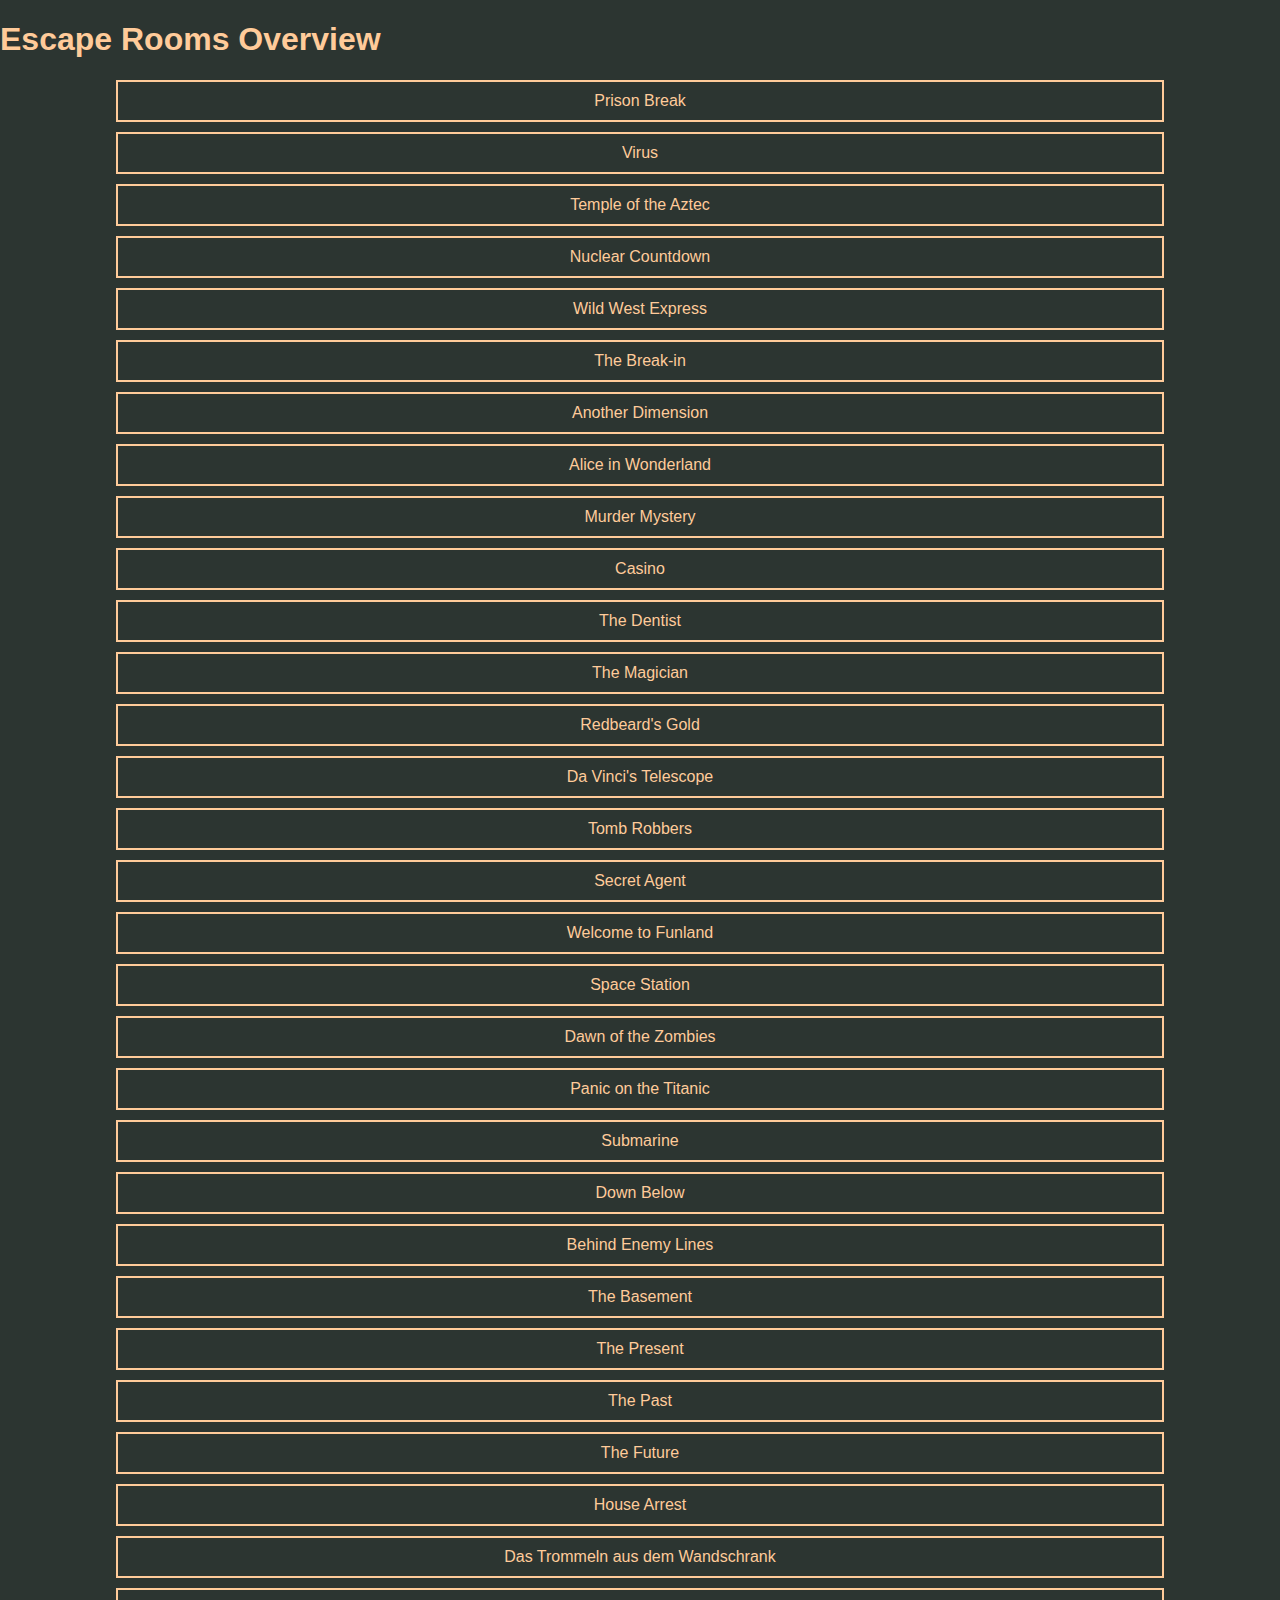
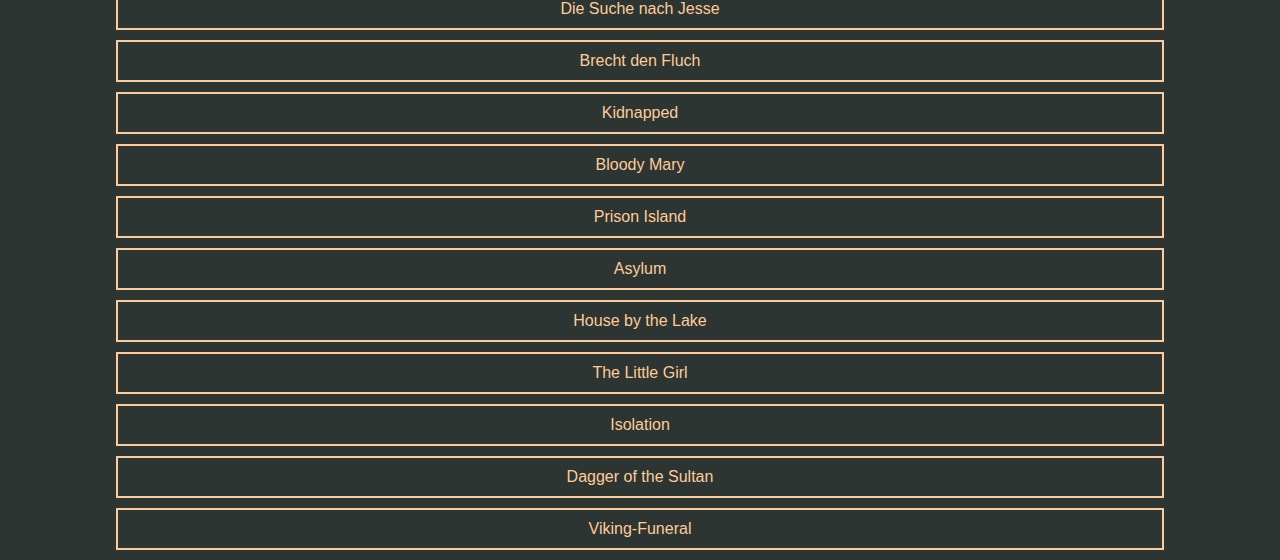
<file: index.html>
<!DOCTYPE html>
<html lang="en">
<head>
    <meta charset="UTF-8">
    <meta name="viewport" content="width=device-width, initial-scale=1.0">
    <title>Escape Rooms Overview</title>
    <style>
        body {
            font-family: Arial, sans-serif;
            margin: 0;
            padding: 0;
            color: #FFCB9A;
            background-color: #2C3531;
            box-sizing: border-box;
        }
        #links a {
            display: block;
            width: 80%;
            margin: 10px auto;
            padding: 10px;
            text-align: center;
            border: 2px solid #FFCB9A;
            color: #FFCB9A;
            text-decoration: none;
            transition: background-color 0.3s, color 0.3s;
        }

        #links a:hover {
            background-color: #FFCB9A;
            color: #2C3531;
        }
    </style>
</head>
<body>
    <h1>Escape Rooms Overview</h1>

    <div id="links"></div>

    <script>
        // Load JSON data and create links
        document.addEventListener("DOMContentLoaded", function() {
            fetch("games.json")
                .then(response => response.json())
                .then(data => createLinks(data))
                .catch(error => console.error("Error loading JSON:", error));
        });

        function createLinks(data) {
            const linksContainer = document.getElementById("links");

            for (const key in data) {
                if (data.hasOwnProperty(key)) {
                    const link = document.createElement("a");
                    link.href = `decoder.html?game-name=${encodeURIComponent(key)}`;
                    link.textContent = data[key]["title"];
                    link.style.display = "block"; // To display each link on a new line
                    linksContainer.appendChild(link);
                }
            }
        }
    </script>
</body>
</html>
</file>
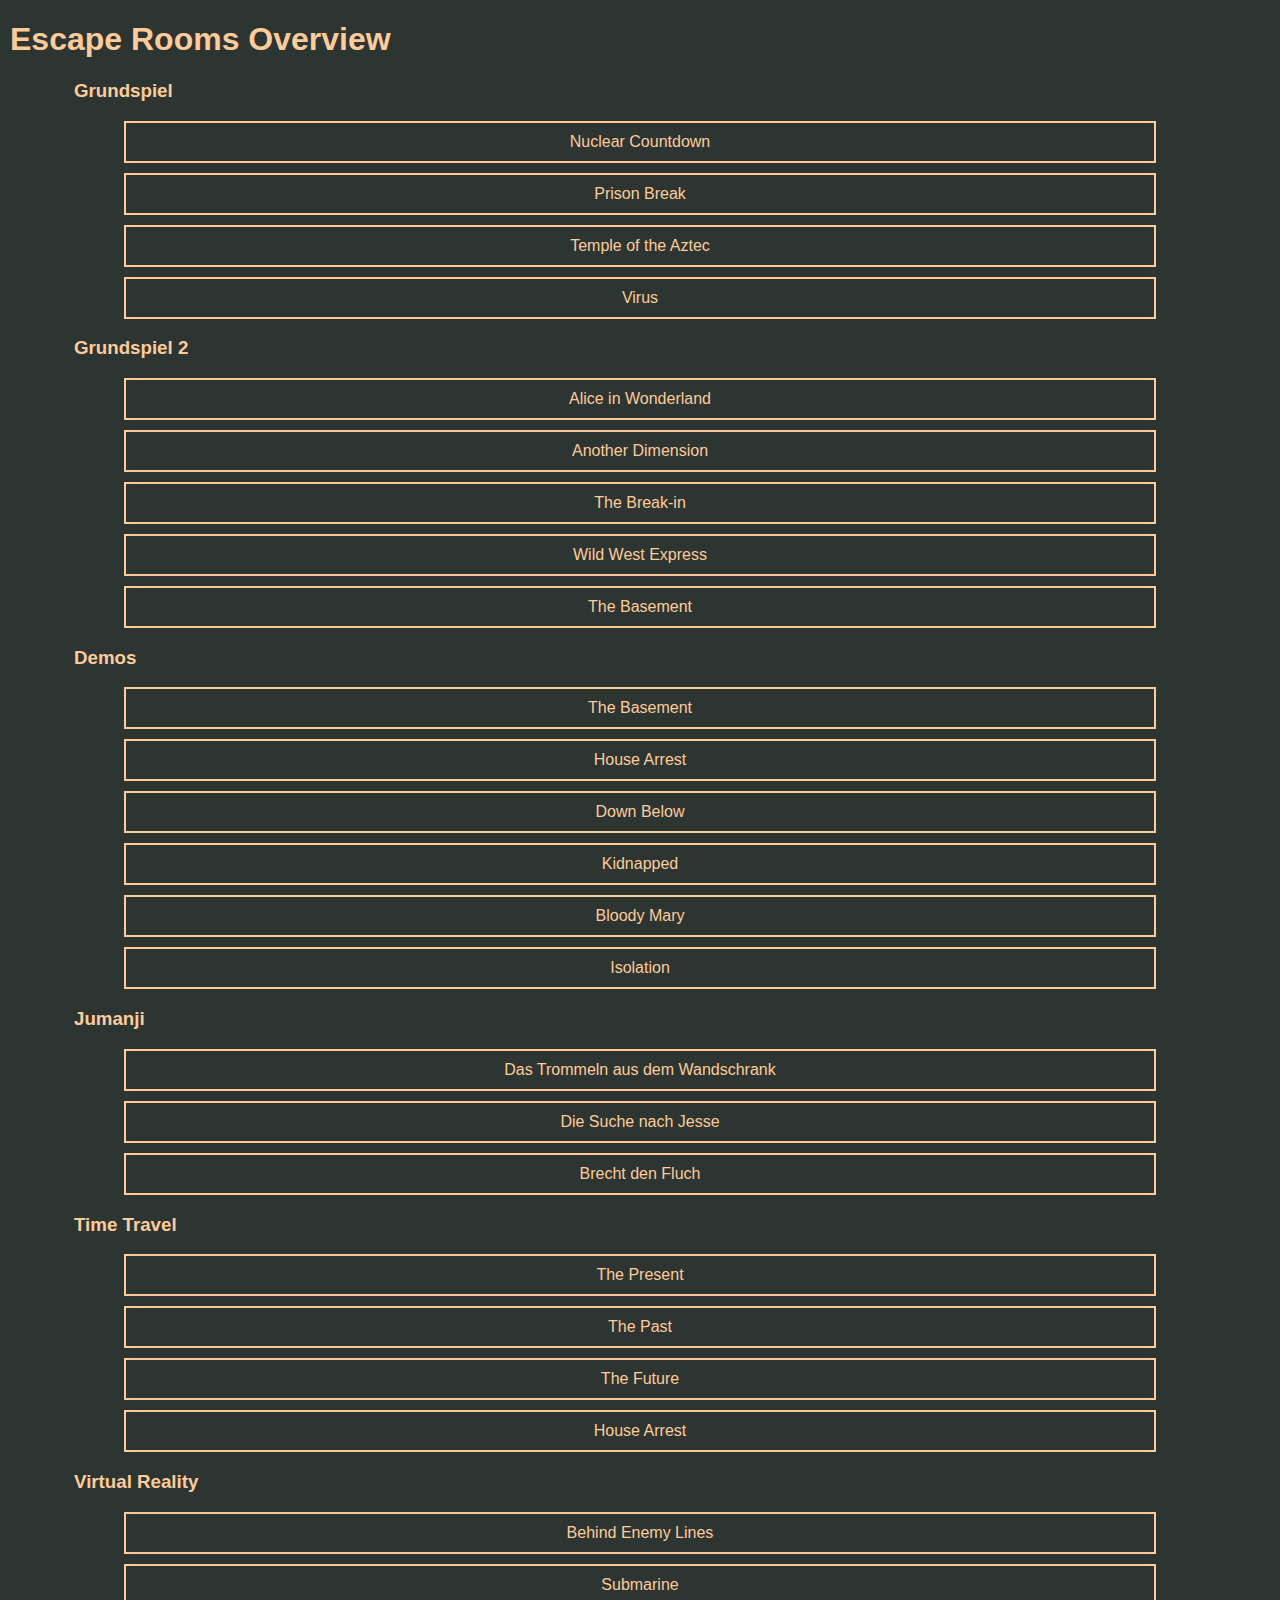
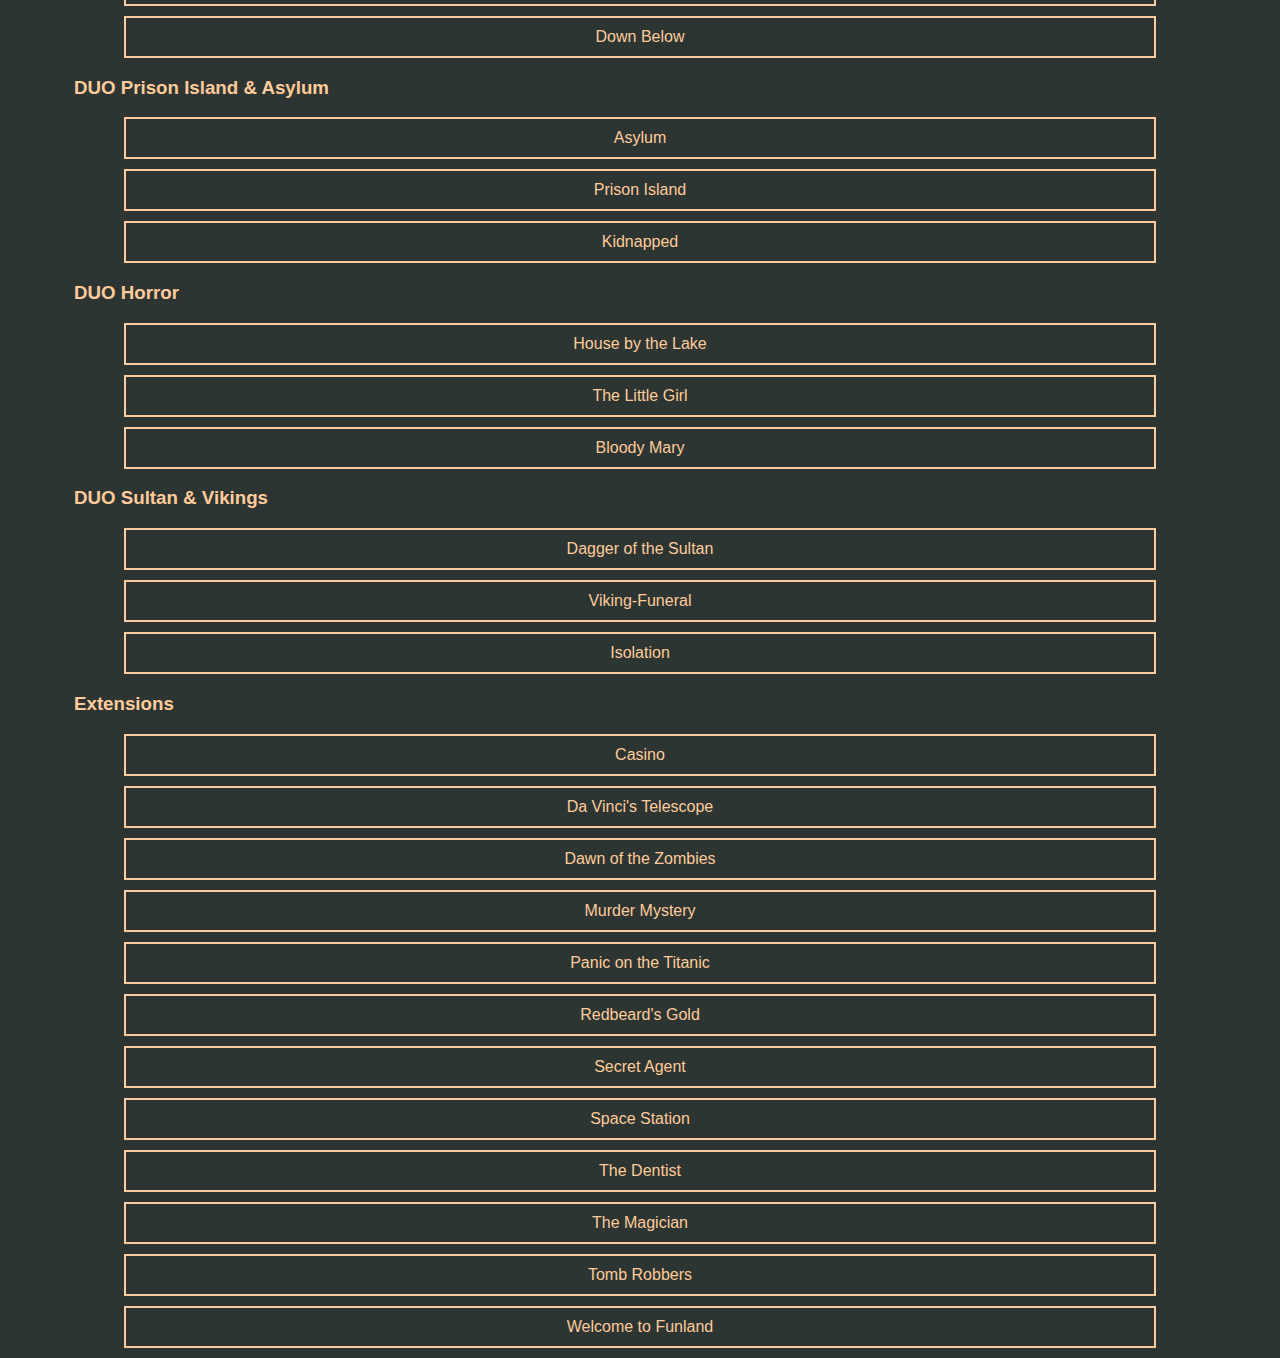
<file: docs/index.html>
<!DOCTYPE html>
<html lang="en">
<head>
    <meta charset="UTF-8">
    <meta name="viewport" content="width=device-width, initial-scale=1.0">
    <title>Escape Rooms Overview</title>
    <style>
        body {
            font-family: Arial, sans-serif;
            margin: 0;
            padding: 0 10px;
            color: #FFCB9A;
            background-color: #2C3531;
            box-sizing: border-box;
        }

        #links a {
            display: block;
            width: 80%;
            margin: 10px auto;
            padding: 10px;
            text-align: center;
            border: 2px solid #FFCB9A;
            color: #FFCB9A;
            text-decoration: none;
            transition: background-color 0.3s, color 0.3s;
        }

        #links a:hover {
            background-color: #FFCB9A;
            color: #2C3531;
        }

        h3 {
            padding: 0 5vw;
        }
    </style>
</head>
<body>
<h1>Escape Rooms Overview</h1>

<div id="links"></div>

<script>
    // Load JSON data and create links
    document.addEventListener("DOMContentLoaded", function () {
        fetch("games.json")
            .then(response => response.json())
            .then(data => createLinks(data))
            .catch(error => console.error("Error loading JSON:", error));
    });

    function createLinks(data) {
        const linksContainer = document.getElementById("links");

        // Create an object to group links by category
        const categories = {};
        const cat_titles = {
            "base1": "Grundspiel",
            "base2": "Grundspiel 2",
            "jumanji": "Jumanji",
            "time-travel": "Time Travel",
            "virtual-reality": "Virtual Reality",
            "duo-prison-island-asylum": "DUO Prison Island & Asylum",
            "duo-horror": "DUO Horror",
            "duo-sultan-vikings": "DUO Sultan & Vikings",
            "extension": "Extensions",
            "demo": "Demos"
        };

        // Iterate over the data and group links by category
        for (const key in data) {
            if (data.hasOwnProperty(key)) {
                const game = data[key];
                const categories2 = game["categories"];

                categories2.forEach(category => {
                    if (!categories[category]) {
                        categories[category] = [];
                    }

                    const link = document.createElement("a");
                    link.href = `decoder.html?game-name=${encodeURIComponent(key)}`;
                    link.textContent = game["title"];
                    link.style.display = "block"; // To display each link on a new line

                    categories[category].push(link);
                });
            }
        }

        // Create sub headlines and append the links under each category
        for (const category in categories) {
            if (categories.hasOwnProperty(category)) {
                const sub_headline = document.createElement("h3");
                sub_headline.textContent = cat_titles[category];
                linksContainer.appendChild(sub_headline);

                categories[category].forEach(link => {
                    linksContainer.appendChild(link);
                });
            }
        }
    }
</script>
</body>
</html>
</file>
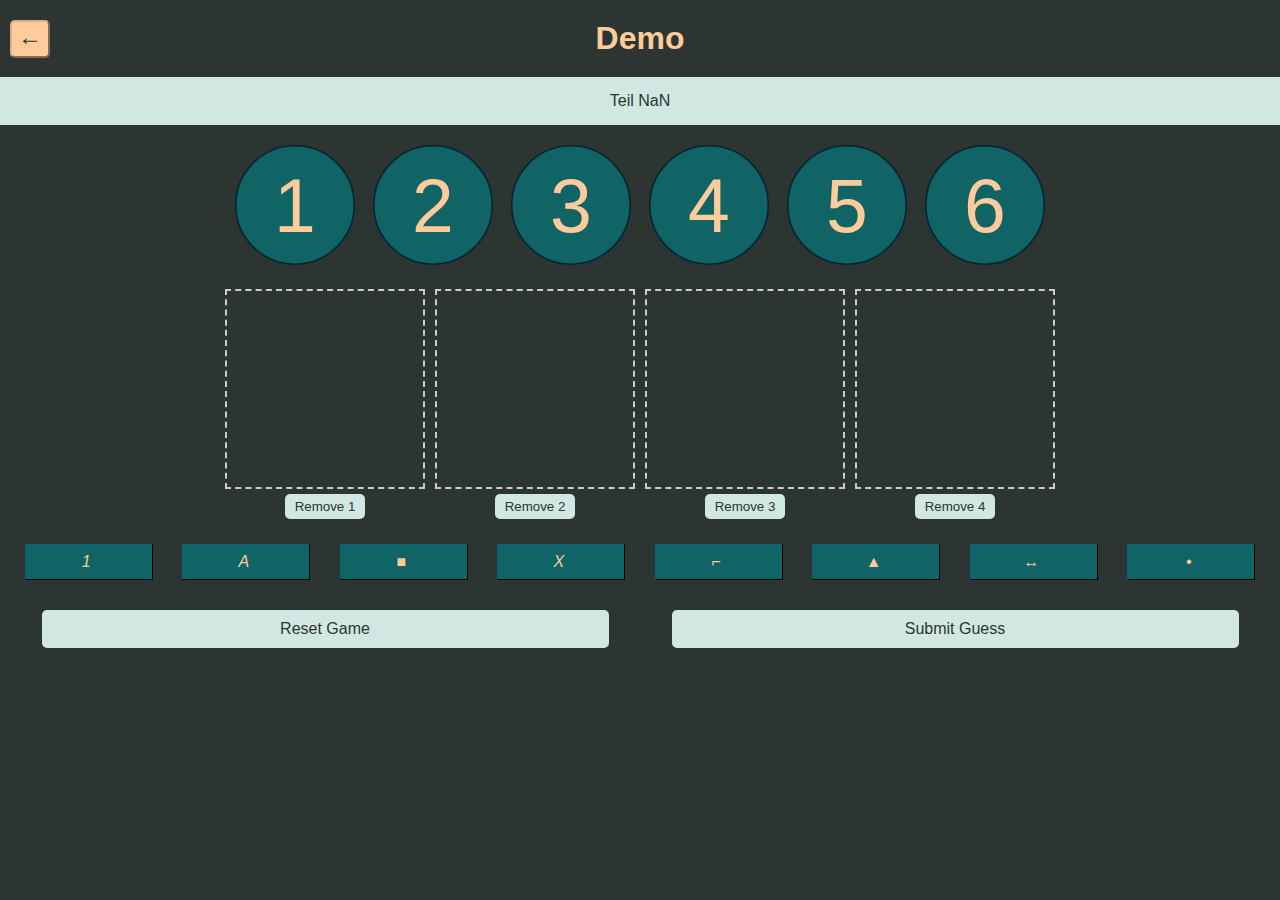
<file: docs/decoder.html>
<!DOCTYPE html>
<html lang="en">
<head>
    <meta charset="UTF-8">
    <meta name="viewport" content="width=device-width, initial-scale=1.0">
    <title>Escape Room Decoder</title>
    <link rel="stylesheet" href="style.css">
</head>
<body>

<div class="title">
    <button class="back-button" onclick="location.href = 'index.html'">&#8592;</button>
    <h1><span id="game-name"></span></h1>
</div>

<div class="banner">
    <p>Teil <span id="current-stage"></span></p>
</div>

<div class="key-container">
   <div class="key-span" data-id="1" draggable="true">
        <img class="key key-numbers" src="images/numbers/key1.svg" alt="Key 1 (numbers)">
        <img class="key key-letters hide" src="images/letters/key1.svg" alt="Key 1 (letters)">
        <img class="key key-shapes hide" src="images/shapes/key1.svg" alt="Key 1 (shapes)">
        <img class="key key-roman hide" src="images/roman/key1.svg" alt="Key 1 (roman)">
        <img class="key key-bits hide" src="images/bits/key1.svg" alt="Key 1 (bits)">
        <img class="key key-spikes hide" src="images/spikes/key1.svg" alt="Key 1 (spikes)">
        <img class="key key-arrows hide" src="images/arrows/key1.svg" alt="Key 1 (arrows)">
        <img class="key key-dots hide" src="images/dots/key1.svg" alt="Key 1 (dots)">
    </div>
    <div class="key-span" data-id="2" draggable="true">
        <img class="key key-numbers" src="images/numbers/key2.svg" alt="Key 2 (numbers)">
        <img class="key key-letters hide" src="images/letters/key2.svg" alt="Key 2 (letters)">
        <img class="key key-shapes hide" src="images/shapes/key2.svg" alt="Key 2 (shapes)">
        <img class="key key-roman hide" src="images/roman/key2.svg" alt="Key 2 (roman)">
        <img class="key key-bits hide" src="images/bits/key2.svg" alt="Key 2 (bits)">
        <img class="key key-spikes hide" src="images/spikes/key2.svg" alt="Key 2 (spikes)">
        <img class="key key-arrows hide" src="images/arrows/key2.svg" alt="Key 2 (arrows)">
        <img class="key key-dots hide" src="images/dots/key2.svg" alt="Key 2 (dots)">
    </div>
    <div class="key-span" data-id="3" draggable="true">
        <img class="key key-numbers" src="images/numbers/key3.svg" alt="Key 3 (numbers)">
        <img class="key key-letters hide" src="images/letters/key3.svg" alt="Key 3 (letters)">
        <img class="key key-shapes hide" src="images/shapes/key3.svg" alt="Key 3 (shapes)">
        <img class="key key-roman hide" src="images/roman/key3.svg" alt="Key 3 (roman)">
        <img class="key key-bits hide" src="images/bits/key3.svg" alt="Key 3 (bits)">
        <img class="key key-spikes hide" src="images/spikes/key3.svg" alt="Key 3 (spikes)">
        <img class="key key-arrows hide" src="images/arrows/key3.svg" alt="Key 3 (arrows)">
        <img class="key key-dots hide" src="images/dots/key3.svg" alt="Key 3 (dots)">
    </div>
    <div class="key-span" data-id="4" draggable="true">
        <img class="key key-numbers" src="images/numbers/key4.svg" alt="Key 4 (numbers)">
        <img class="key key-letters hide" src="images/letters/key4.svg" alt="Key 4 (letters)">
        <img class="key key-shapes hide" src="images/shapes/key4.svg" alt="Key 4 (shapes)">
        <img class="key key-roman hide" src="images/roman/key4.svg" alt="Key 4 (roman)">
        <img class="key key-bits hide" src="images/bits/key4.svg" alt="Key 4 (bits)">
        <img class="key key-spikes hide" src="images/spikes/key4.svg" alt="Key 4 (spikes)">
        <img class="key key-arrows hide" src="images/arrows/key4.svg" alt="Key 4 (arrows)">
        <img class="key key-dots hide" src="images/dots/key4.svg" alt="Key 4 (dots)">
    </div>
    <div class="key-span" data-id="5" draggable="true">
        <img class="key key-numbers" src="images/numbers/key5.svg" alt="Key 5 (numbers)">
        <img class="key key-letters hide" src="images/letters/key5.svg" alt="Key 5 (letters)">
        <img class="key key-shapes hide" src="images/shapes/key5.svg" alt="Key 5 (shapes)">
        <img class="key key-roman hide" src="images/roman/key5.svg" alt="Key 5 (roman)">
        <img class="key key-bits hide" src="images/bits/key5.svg" alt="Key 5 (bits)">
        <img class="key key-spikes hide" src="images/spikes/key5.svg" alt="Key 5 (spikes)">
        <img class="key key-arrows hide" src="images/arrows/key5.svg" alt="Key 5 (arrows)">
        <img class="key key-dots hide" src="images/dots/key5.svg" alt="Key 5 (dots)">
    </div>
    <div class="key-span" data-id="6" draggable="true">
        <img class="key key-numbers" src="images/numbers/key6.svg" alt="Key 6 (numbers)">
        <img class="key key-letters hide" src="images/letters/key6.svg" alt="Key 6 (letters)">
        <img class="key key-shapes hide" src="images/shapes/key6.svg" alt="Key 6 (shapes)">
        <img class="key key-roman hide" src="images/roman/key6.svg" alt="Key 6 (roman)">
        <img class="key key-bits hide" src="images/bits/key6.svg" alt="Key 6 (bits)">
        <img class="key key-spikes hide" src="images/spikes/key6.svg" alt="Key 6 (spikes)">
        <img class="key key-arrows hide" src="images/arrows/key6.svg" alt="Key 6 (arrows)">
        <img class="key key-dots hide" src="images/dots/key6.svg" alt="Key 6 (dots)">
    </div>
</div>

<div class="slot-container">
    <div class="slot-wrapper">
        <div class="slot" data-id="slot1"></div>
        <button class="slot-button" onclick="removeKeyFromSlot(this)">Remove 1</button>
    </div>
    <div class="slot-wrapper">
        <div class="slot" data-id="slot2"></div>
        <button class="slot-button" onclick="removeKeyFromSlot(this)">Remove 2</button>
    </div>
    <div class="slot-wrapper">
        <div class="slot" data-id="slot3"></div>
        <button class="slot-button" onclick="removeKeyFromSlot(this)">Remove 3</button>
    </div>
    <div class="slot-wrapper">
        <div class="slot" data-id="slot4"></div>
        <button class="slot-button" onclick="removeKeyFromSlot(this)">Remove 4</button>
    </div>
</div>

<div class="icons">
    <button onclick="switchKeyAttributes('numbers')"><i class="icon">1</i></button>
    <button onclick="switchKeyAttributes('letters')"><i class="icon">A</i></button>
    <button onclick="switchKeyAttributes('shapes')"><i class="icon">&#9632;</i></button>
    <button onclick="switchKeyAttributes('roman')"><i class="icon">X</i></button>
    <button onclick="switchKeyAttributes('bits')"><i class="icon">&#8976;</i></button>
    <button onclick="switchKeyAttributes('spikes')"><i class="icon">&#9650;</i></button>
    <button onclick="switchKeyAttributes('arrows')"><i class="icon">&#8596;</i></button>
    <button onclick="switchKeyAttributes('dots')"><i class="icon">&#8226;</i></button>
</div>

<div class="buttons">
    <button class="submit-button" onclick="resetGame()">Reset Game</button>
    <button class="submit-button" onclick="submitGuess()">Submit Guess</button>
</div>


<div id="correct" class="overlay" onclick="hideOverlay('correct')">
    <div class="overlay-content correct">
        <h2>Congratulations!</h2>
        <p>You have it right!</p>
    </div>
</div>

<div id="wrong" class="overlay" onclick="hideOverlay('wrong')">
    <div class="overlay-content wrong">
        <h2>Oops!</h2>
        <p>That was incorrect. Try again!</p>
    </div>
</div>

<div id="finished" class="overlay" onclick="hideOverlay('finished')">
    <div class="overlay-content finished">
        <h2>Well Done!</h2>
        <p>You've successfully finished the game!</p>
    </div>
</div>

<script src="https://ajax.googleapis.com/ajax/libs/jquery/3.7.1/jquery.min.js"></script>
<script src="script.js"></script>
</body>
</html>
</file>
<file: docs/style.css>
/* Variables */
:root {
    --primary-color: #2C3531;
    --secondary-color: #FFCB9A;
    --secondary-color2: #D9B08C;
    --highlight-color: #D1E8E2;
    --highligh-color2: #116466;
    --highligh-color3: #042433;
    --text-color: #555;
    --border-color: #ccc;
}

body {
    font-family: Arial, sans-serif;
    margin: 0;
    padding: 0;
    color: var(--secondary-color);
    background-color: var(--primary-color);
    box-sizing: border-box;
}

.title, .banner, .icons, .buttons {
    padding: 10px;
    text-align: center;
}

/* Title Section */
.title {
    display: flex;
    align-items: center;
    justify-content: center;
    position: relative;
}

.title h1 {
    margin: 10px 0;
    flex-grow: 1;
}

.back-button {
    position: absolute;
    left: 10px;
    font-size: 24px;
    cursor: pointer;
    background-color: var(--secondary-color);
    border-color: var(--secondary-color2);
    border-radius: 5px;
    color: var(--primary-color);
    padding-bottom: 5px;
}

.hide {
    display: None;
}


/* Banner Section */
.banner {
    margin-bottom: 10px;
    background-color: var(--highlight-color);
    color: var(--primary-color);
}

.banner p {
    margin: 5px 0;
}

/* Keys and Slots */
.key-container, .slot-container {
    display: flex;
    flex-wrap: wrap;
    justify-content: center;
    padding: 10px;
}

.key-container {
    gap: 18px;
    font-family: Cambria, Serif, serif;
}

.key {
    width: 24vw;
    max-width: 120px;
    cursor: pointer;
    box-sizing: border-box;
}

.slot-container {
    gap: 10px;
}

.slot-wrapper {
    display: flex;
    flex-direction: column;
    align-items: center;
}

.slot {
    width: 20vw;
    max-width: 200px;
    height: 20vw;
    max-height: 200px;
    border: 2px dashed var(--border-color);
    box-sizing: border-box;
    display: flex;
    align-items: center;
    justify-content: center;
    position: relative;
}

.slot .key {
    width: 18vw;
    max-width: 195px;
    height: 18vw;
    max-height: 195px;
}

.slot-button, .submit-button {
    margin-top: 5px;
    padding: 5px 10px;
    background-color: var(--highlight-color);
    color: var(--primary-color);
    border: none;
    border-radius: 5px;
    cursor: pointer;
}

/* Icons Section */
.icons {
    display: flex;
    flex-wrap: wrap;
    justify-content: space-around;
}

.icons button {
    background-color: var(--highligh-color2);
    border-color: var(--highligh-color3);
    border-width: 1px;
    width: 10vw;
    margin: 5px 0;
    padding: 8px 2px;
    font-size: 16px;
}

.icon {
    color: var(--secondary-color);
    margin-right: 5px;
}

/* General Buttons */
.buttons {
    display: flex;
    justify-content: space-around;
}

.buttons button {
    width: 45%;
    margin: 5px 0;
    padding: 10px;
    font-size: 16px;
}

/* Overlay */
.overlay {
    display: none;
    position: fixed;
    top: 0;
    left: 0;
    width: 100%;
    height: 100%;
    background-color: rgba(0, 0, 0, 0.8);
    align-items: center;
    justify-content: center;
    z-index: 1000;
}

.overlay-content {
    width: 80%;
    max-width: 500px;
    text-align: center;
    background-color: #f2f2f2;
    padding: 20px;
    border-radius: 10px;
    box-shadow: 0 4px 8px rgba(0, 0, 0, 0.2);
    animation: fadeIn 0.5s;
}

.overlay-content.correct h2 {
    color: #28a745;
}

.overlay-content.wrong h2 {
    color: #dc3545;
}

.overlay-content.finished h2 {
    color: #ffc107;
}

.overlay-content p {
    font-size: 1.2em;
    margin: 10px 0;
    color: var(--text-color);
}

@keyframes fadeIn {
    from {
        opacity: 0;
    }
    to {
        opacity: 1;
    }
}
</file>
